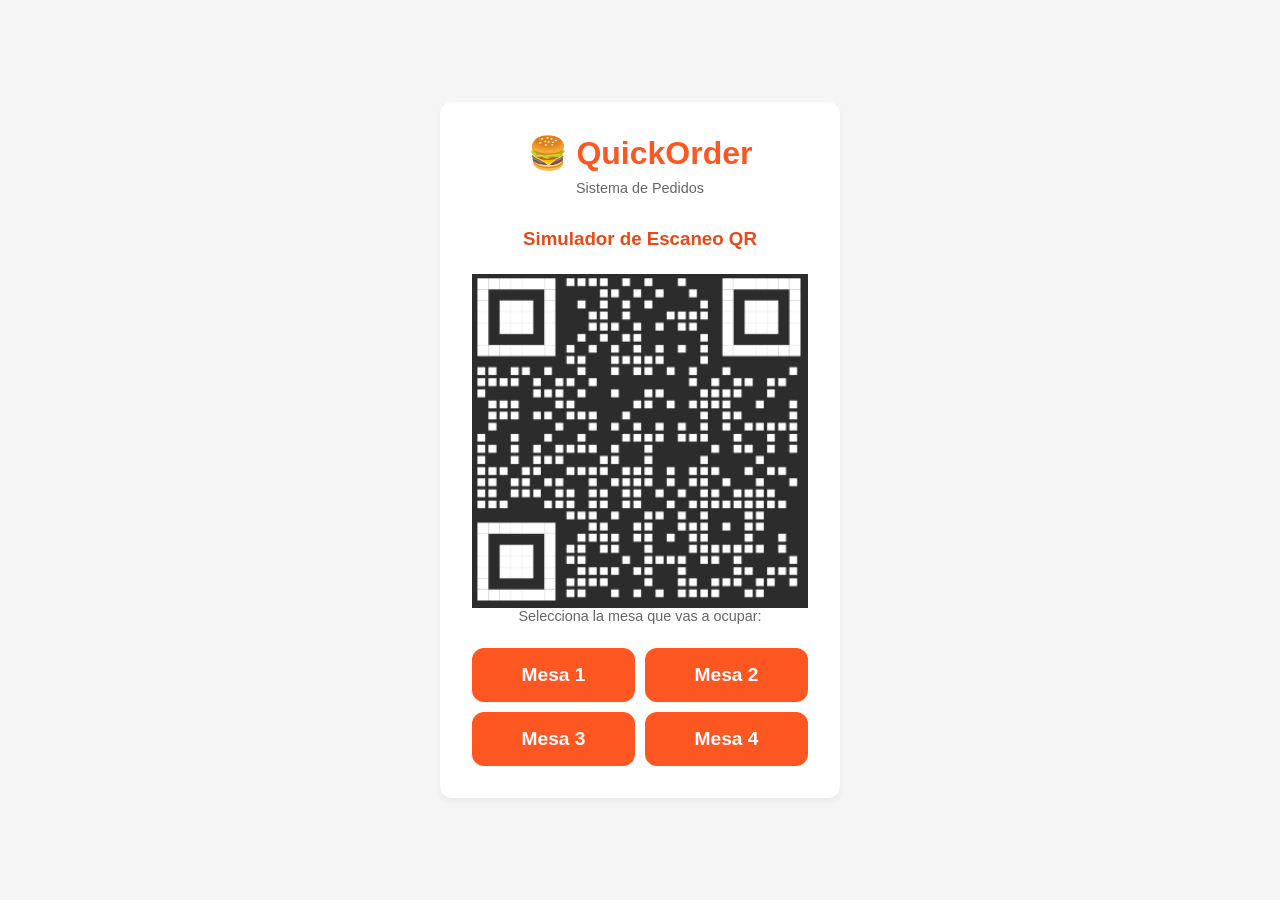
<file: proyectoP1/frontend/index.html>
<!DOCTYPE html>
<html lang="es">

<head>
    <meta charset="UTF-8">
    <meta name="viewport" content="width=device-width, initial-scale=1.0">
    <title>QuickOrder - Bienvenida</title>
    <link rel="stylesheet" href="View/css/styles.css">
</head>

<body style="display: flex; align-items: center; justify-content: center; min-height: 100vh; padding: 20px;">

    <main class="card" style="width: 100%; max-width: 400px; text-align: center; padding: 2rem;">
        <h1 style="color: var(--primary); font-size: 2rem; margin-bottom: 0.5rem;">🍔 QuickOrder</h1>
        <p style="color: #666; margin-bottom: 2rem;">Sistema de Pedidos</p>

        <h3 style="margin-bottom: 1.5rem;">Simulador de Escaneo QR</h3>
            <img src="./View/img/QR_FASLSDO.png" alt="Qr_falso" srcset="">
        <p style="font-size: 0.9rem; margin-bottom: 1.5rem;">Selecciona la mesa que vas a ocupar:</p>

        <div class="grid-productos" style="grid-template-columns: 1fr 1fr; gap: 10px;">
            <a href="View/html/mesa.html?id=1" class="btn-primary" style="text-decoration: none; text-align: center;">Mesa 1</a>
            <a href="View/html/mesa.html?id=2" class="btn-primary" style="text-decoration: none; text-align: center;">Mesa 2</a>
            <a href="View/html/mesa.html?id=3" class="btn-primary" style="text-decoration: none; text-align: center;">Mesa 3</a>
            <a href="View/html/mesa.html?id=4" class="btn-primary" style="text-decoration: none; text-align: center;">Mesa 4</a>
        </div>
    </main>

</body>

</html>
</file>
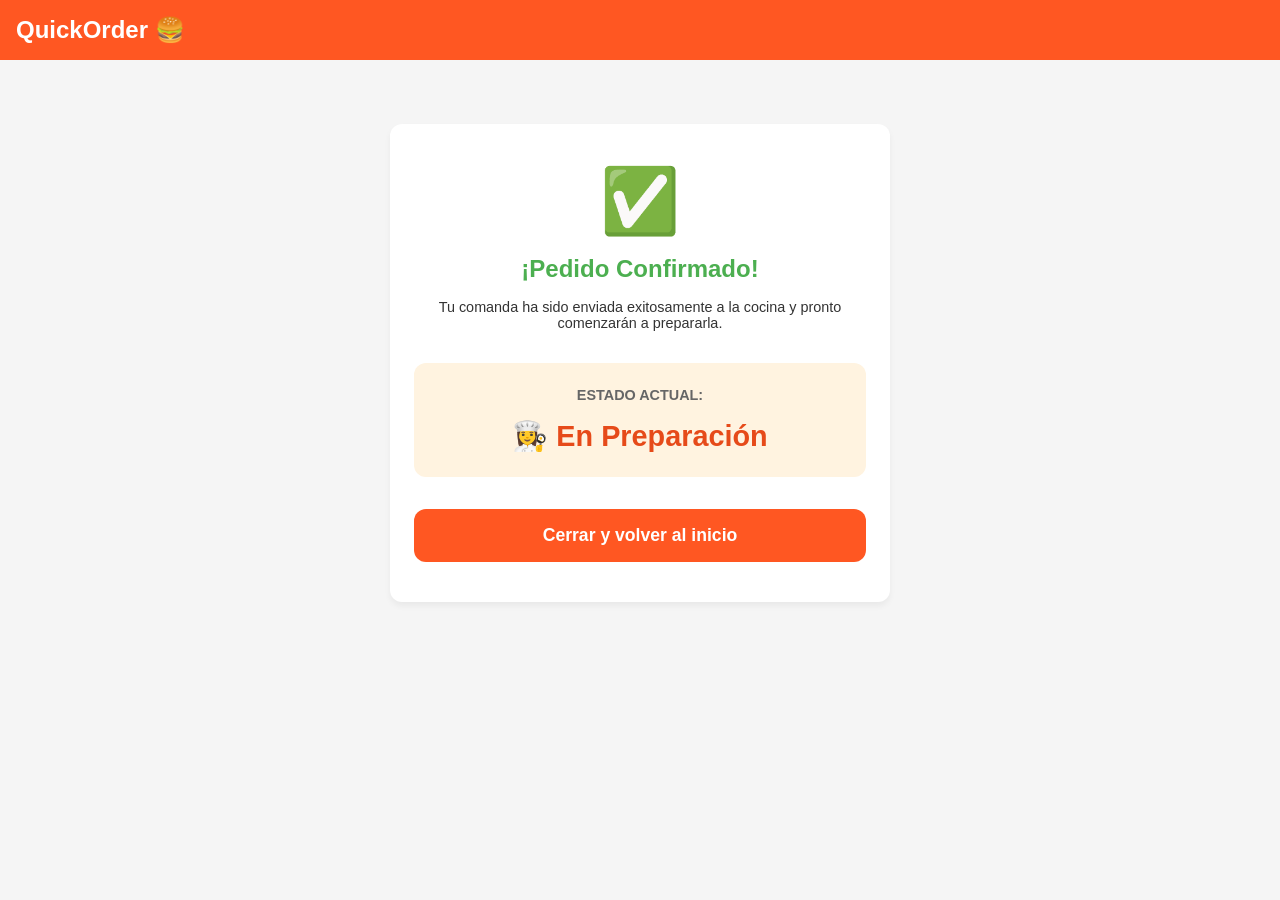
<file: proyectoP1/frontend/carrito.html>
<!DOCTYPE html>
<html lang="es">

<head>
    <meta charset="UTF-8">
    <meta name="viewport" content="width=device-width, initial-scale=1.0">
    <title>QuickOrder - Estado del Pedido</title>
    <link rel="stylesheet" href="css/styles.css">
</head>

<body>
    <header class="header">
        <h1>QuickOrder 🍔</h1>
    </header>

    <main class="container" style="display: flex; flex-direction: column; align-items: center; margin-top: 3rem;">

        <div class="card" style="width: 100%; max-width: 500px; text-align: center; padding: 2.5rem 1.5rem;">
            <div style="font-size: 4rem; margin-bottom: 1rem;">✅</div>
            <h2 style="color: #4CAF50; margin-bottom: 1rem;">¡Pedido Confirmado!</h2>
            <p style="color: var(--text-dark); margin-bottom: 2rem;">
                Tu comanda ha sido enviada exitosamente a la cocina y pronto comenzarán a prepararla.
            </p>

            <div style="background-color: #FFF3E0; border-radius: var(--radius); padding: 1.5rem; margin-bottom: 2rem;">
                <p style="color: #666; font-size: 0.9rem; text-transform: uppercase; font-weight: bold;">Estado actual:</p>
                <div style="font-size: 1.8rem; font-weight: bold; color: var(--primary-dark); margin-top: 0.5rem;">
                    👩‍🍳 En Preparación
                </div>
            </div>

            <a href="index.html" class="tab-btn active" style="text-decoration: none; display: inline-block; width: 100%; text-align: center;">
                Cerrar y volver al inicio
            </a>
        </div>

    </main>
</body>

</html>
</file>
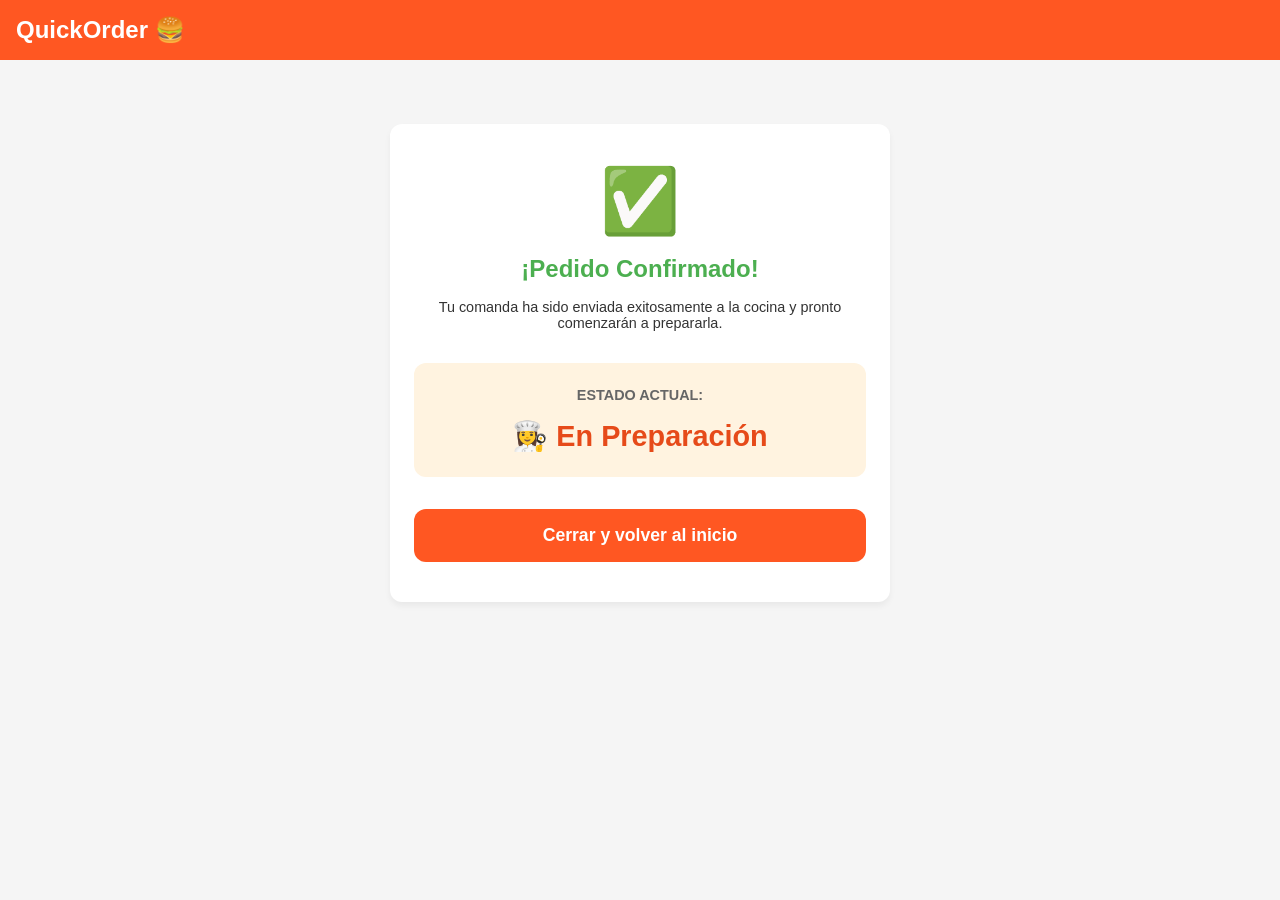
<file: proyectoP1/frontend/View/html/carrito.html>
<!DOCTYPE html>
<html lang="es">

<head>
    <meta charset="UTF-8">
    <meta name="viewport" content="width=device-width, initial-scale=1.0">
    <title>QuickOrder - Estado del Pedido</title>
    <link rel="stylesheet" href="../css/styles.css">
</head>

<body>
    <header class="header">
        <h1>QuickOrder 🍔</h1>
    </header>

    <main class="container" style="display: flex; flex-direction: column; align-items: center; margin-top: 3rem;">

        <div class="card" style="width: 100%; max-width: 500px; text-align: center; padding: 2.5rem 1.5rem;">
            <div style="font-size: 4rem; margin-bottom: 1rem;">✅</div>
            <h2 style="color: #4CAF50; margin-bottom: 1rem;">¡Pedido Confirmado!</h2>
            <p style="color: var(--text-dark); margin-bottom: 2rem;">
                Tu comanda ha sido enviada exitosamente a la cocina y pronto comenzarán a prepararla.
            </p>

            <div style="background-color: #FFF3E0; border-radius: var(--radius); padding: 1.5rem; margin-bottom: 2rem;">
                <p style="color: #666; font-size: 0.9rem; text-transform: uppercase; font-weight: bold;">Estado actual:</p>
                <div style="font-size: 1.8rem; font-weight: bold; color: var(--primary-dark); margin-top: 0.5rem;">
                    👩‍🍳 En Preparación
                </div>
            </div>

            <a href="../../index.html" class="tab-btn active" style="text-decoration: none; display: inline-block; width: 100%; text-align: center;">
                Cerrar y volver al inicio
            </a>
        </div>

    </main>
</body>

</html>
</file>
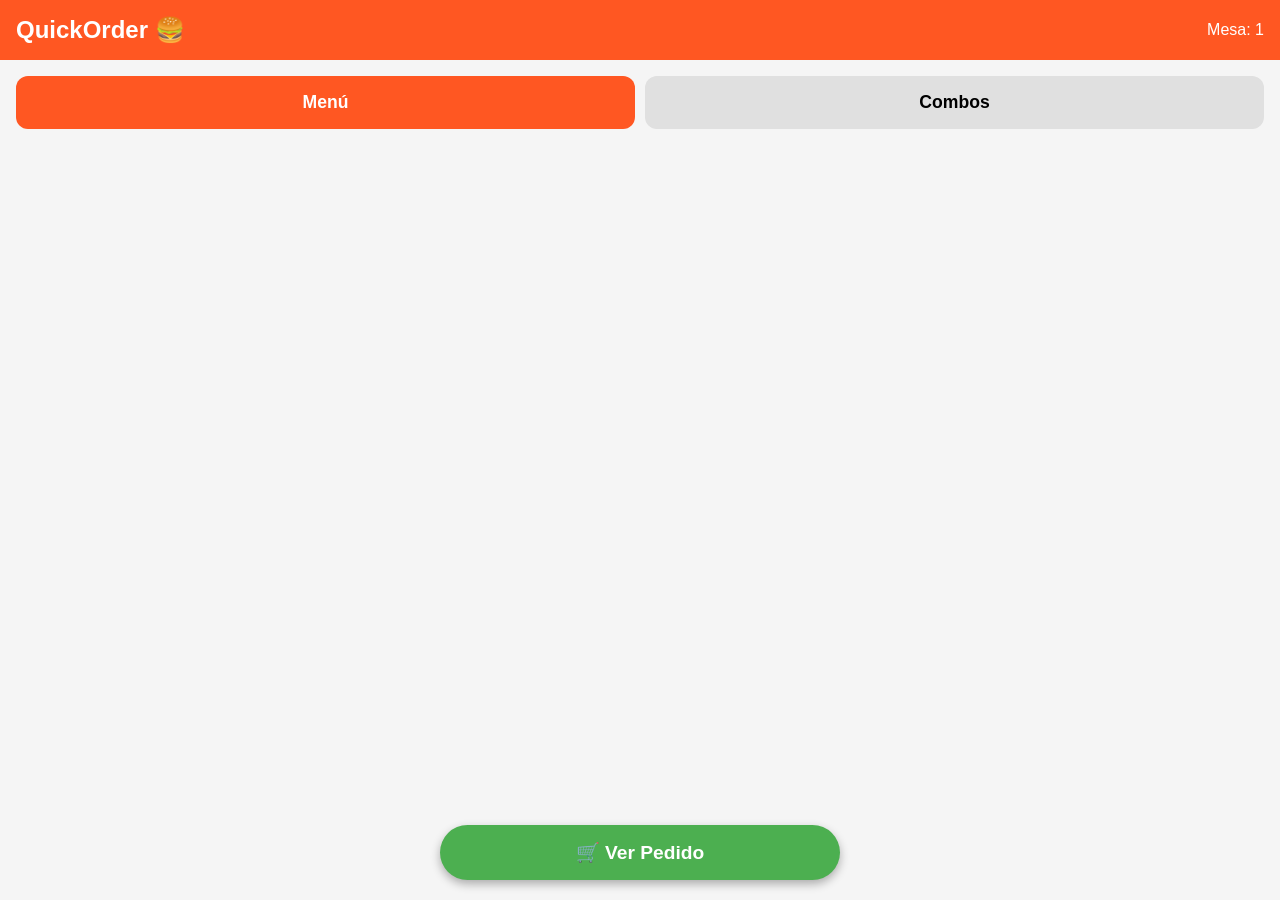
<file: proyectoP1/frontend/View/html/mesa.html>
<!DOCTYPE html>
<html lang="es">

<head>
    <meta charset="UTF-8">
    <meta name="viewport" content="width=device-width, initial-scale=1.0">
    <title>QuickOrder - Haz tu pedido</title>
    <link rel="stylesheet" href="../css/styles.css">
</head>

<body>
    <header class="header">
        <h1>QuickOrder 🍔</h1>
        <div class="mesa-info">Mesa: <span id="mesa-numero">...</span></div>
    </header>

    <main class="container">
        <nav class="tabs">
            <button class="tab-btn active" onclick="showTab('menu')">Menú</button>
            <button class="tab-btn" onclick="showTab('combos')">Combos</button>
        </nav>

        <section id="menu" class="tab-content active">
            <div class="grid-productos" id="lista-menu">
            </div>
        </section>

        <section id="combos" class="tab-content">
            <div class="grid-productos" id="lista-combos">
            </div>
        </section>
    </main>

    <button class="fab-carrito" onclick="toggleCarrito()">
        🛒 Ver Pedido 
    </button>

    <div id="carrito-modal" class="modal">
        <div class="modal-content">
            <span class="close-btn" onclick="toggleCarrito()">&times;</span>
            <h2>Tu Pedido Actual</h2>
            <div id="carrito-items" class="carrito-list">
            </div>
            <div class="carrito-footer">
                <button class="btn-primary" onclick="confirmarPedido()">Confirmar Pedido ✅</button>
            </div>
        </div>
    </div>

    <script type="module" src="../js/app.js"></script>
</body>

</html>
</file>
<file: proyectoP1/frontend/View/css/styles.css>
/* Variables base */

:root {
    --primary: #FF5722;
    --primary-dark: #E64A19;
    --bg-color: #F5F5F5;
    --text-dark: #333;
    --white: #FFF;
    --radius: 12px;
}

* {
    box-sizing: border-box;
    margin: 0;
    padding: 0;
    font-family: 'Segoe UI', Tahoma, Geneva, Verdana, sans-serif;
}

body {
    background-color: var(--bg-color);
    color: var(--text-dark);
    padding-bottom: 80px;
}


/* Header */

.header {
    background-color: var(--primary);
    color: var(--white);
    padding: 1rem;
    display: flex;
    justify-content: space-between;
    align-items: center;
    position: sticky;
    top: 0;
    z-index: 10;
}

.header h1 {
    font-size: 1.5rem;
}


/* Container & Tabs */

.container {
    padding: 1rem;
}

.tabs {
    display: flex;
    gap: 10px;
    margin-bottom: 1rem;
}

.tab-btn {
    flex: 1;
    padding: 1rem;
    font-size: 1.1rem;
    font-weight: bold;
    border: none;
    border-radius: var(--radius);
    background-color: #E0E0E0;
    cursor: pointer;
    transition: 0.3s;
}

.tab-btn.active {
    background-color: var(--primary);
    color: var(--white);
}

.tab-content {
    display: none;
}

.tab-content.active {
    display: block;
}


/* Grid de Productos (Mobile First) */

.grid-productos {
    display: grid;
    grid-template-columns: 1fr;
    gap: 1rem;
}


/* Escalado a pantallas más grandes */

@media (min-width: 600px) {
    .grid-productos {
        grid-template-columns: repeat(2, 1fr);
    }
}

@media (min-width: 900px) {
    .grid-productos {
        grid-template-columns: repeat(3, 1fr);
    }
}


/* Tarjetas de producto */

.card {
    background: var(--white);
    border-radius: var(--radius);
    padding: 1rem;
    box-shadow: 0 4px 6px rgba(0, 0, 0, 0.05);
    display: flex;
    flex-direction: column;
    justify-content: space-between;
}

.card h3 {
    color: var(--primary-dark);
    margin-bottom: 0.5rem;
}

.card p {
    font-size: 0.9rem;
    color: #666;
    margin-bottom: 1rem;
}

.card .precio {
    font-size: 1.2rem;
    font-weight: bold;
    margin-bottom: 1rem;
}

.btn-add {
    background-color: var(--primary);
    color: var(--white);
    border: none;
    padding: 1rem;
    border-radius: var(--radius);
    font-size: 1.1rem;
    font-weight: bold;
    cursor: pointer;
    width: 100%;
    transition: background 0.2s;
}

.btn-add:active {
    background-color: var(--primary-dark);
}


/* Botón Flotante Carrito */

.fab-carrito {
    position: fixed;
    bottom: 20px;
    left: 50%;
    transform: translateX(-50%);
    background-color: #4CAF50;
    color: white;
    border: none;
    padding: 1rem 2rem;
    border-radius: 30px;
    font-size: 1.2rem;
    font-weight: bold;
    box-shadow: 0 4px 10px rgba(0, 0, 0, 0.3);
    cursor: pointer;
    z-index: 100;
    width: 90%;
    max-width: 400px;
}


/* Modal del carrito */

.modal {
    display: none;
    position: fixed;
    top: 0;
    left: 0;
    width: 100%;
    height: 100%;
    background-color: rgba(0, 0, 0, 0.5);
    z-index: 1000;
    align-items: flex-end;
}

.modal-content {
    background-color: var(--white);
    width: 100%;
    height: 80vh;
    border-radius: 20px 20px 0 0;
    padding: 1.5rem;
    position: relative;
    display: flex;
    flex-direction: column;
}

.close-btn {
    position: absolute;
    right: 20px;
    top: 15px;
    font-size: 2rem;
    cursor: pointer;
}

.carrito-list {
    flex-grow: 1;
    overflow-y: auto;
    margin-top: 1rem;
    margin-bottom: 1rem;
}

.carrito-item {
    display: flex;
    justify-content: space-between;
    padding: 1rem 0;
    border-bottom: 1px solid #eee;
}

.btn-primary {
    background-color: var(--primary);
    color: white;
    border: none;
    padding: 1rem;
    width: 100%;
    border-radius: var(--radius);
    font-size: 1.2rem;
    font-weight: bold;
    cursor: pointer;
}
</file>
<file: proyectoP1/frontend/css/styles.css>
/* Variables base */

:root {
    --primary: #FF5722;
    --primary-dark: #E64A19;
    --bg-color: #F5F5F5;
    --text-dark: #333;
    --white: #FFF;
    --radius: 12px;
}

* {
    box-sizing: border-box;
    margin: 0;
    padding: 0;
    font-family: 'Segoe UI', Tahoma, Geneva, Verdana, sans-serif;
}

body {
    background-color: var(--bg-color);
    color: var(--text-dark);
    padding-bottom: 80px;
}


/* Header */

.header {
    background-color: var(--primary);
    color: var(--white);
    padding: 1rem;
    display: flex;
    justify-content: space-between;
    align-items: center;
    position: sticky;
    top: 0;
    z-index: 10;
}

.header h1 {
    font-size: 1.5rem;
}


/* Container & Tabs */

.container {
    padding: 1rem;
}

.tabs {
    display: flex;
    gap: 10px;
    margin-bottom: 1rem;
}

.tab-btn {
    flex: 1;
    padding: 1rem;
    font-size: 1.1rem;
    font-weight: bold;
    border: none;
    border-radius: var(--radius);
    background-color: #E0E0E0;
    cursor: pointer;
    transition: 0.3s;
}

.tab-btn.active {
    background-color: var(--primary);
    color: var(--white);
}

.tab-content {
    display: none;
}

.tab-content.active {
    display: block;
}


/* Grid de Productos (Mobile First) */

.grid-productos {
    display: grid;
    grid-template-columns: 1fr;
    gap: 1rem;
}


/* Escalado a pantallas más grandes */

@media (min-width: 600px) {
    .grid-productos {
        grid-template-columns: repeat(2, 1fr);
    }
}

@media (min-width: 900px) {
    .grid-productos {
        grid-template-columns: repeat(3, 1fr);
    }
}


/* Tarjetas de producto */

.card {
    background: var(--white);
    border-radius: var(--radius);
    padding: 1rem;
    box-shadow: 0 4px 6px rgba(0, 0, 0, 0.05);
    display: flex;
    flex-direction: column;
    justify-content: space-between;
}

.card h3 {
    color: var(--primary-dark);
    margin-bottom: 0.5rem;
}

.card p {
    font-size: 0.9rem;
    color: #666;
    margin-bottom: 1rem;
}

.card .precio {
    font-size: 1.2rem;
    font-weight: bold;
    margin-bottom: 1rem;
}

.btn-add {
    background-color: var(--primary);
    color: var(--white);
    border: none;
    padding: 1rem;
    border-radius: var(--radius);
    font-size: 1.1rem;
    font-weight: bold;
    cursor: pointer;
    width: 100%;
    transition: background 0.2s;
}

.btn-add:active {
    background-color: var(--primary-dark);
}


/* Botón Flotante Carrito */

.fab-carrito {
    position: fixed;
    bottom: 20px;
    left: 50%;
    transform: translateX(-50%);
    background-color: #4CAF50;
    color: white;
    border: none;
    padding: 1rem 2rem;
    border-radius: 30px;
    font-size: 1.2rem;
    font-weight: bold;
    box-shadow: 0 4px 10px rgba(0, 0, 0, 0.3);
    cursor: pointer;
    z-index: 100;
    width: 90%;
    max-width: 400px;
}


/* Modal del carrito */

.modal {
    display: none;
    position: fixed;
    top: 0;
    left: 0;
    width: 100%;
    height: 100%;
    background-color: rgba(0, 0, 0, 0.5);
    z-index: 1000;
    align-items: flex-end;
}

.modal-content {
    background-color: var(--white);
    width: 100%;
    height: 80vh;
    border-radius: 20px 20px 0 0;
    padding: 1.5rem;
    position: relative;
    display: flex;
    flex-direction: column;
}

.close-btn {
    position: absolute;
    right: 20px;
    top: 15px;
    font-size: 2rem;
    cursor: pointer;
}

.carrito-list {
    flex-grow: 1;
    overflow-y: auto;
    margin-top: 1rem;
    margin-bottom: 1rem;
}

.carrito-item {
    display: flex;
    justify-content: space-between;
    padding: 1rem 0;
    border-bottom: 1px solid #eee;
}

.btn-primary {
    background-color: var(--primary);
    color: white;
    border: none;
    padding: 1rem;
    width: 100%;
    border-radius: var(--radius);
    font-size: 1.2rem;
    font-weight: bold;
    cursor: pointer;
}
</file>
